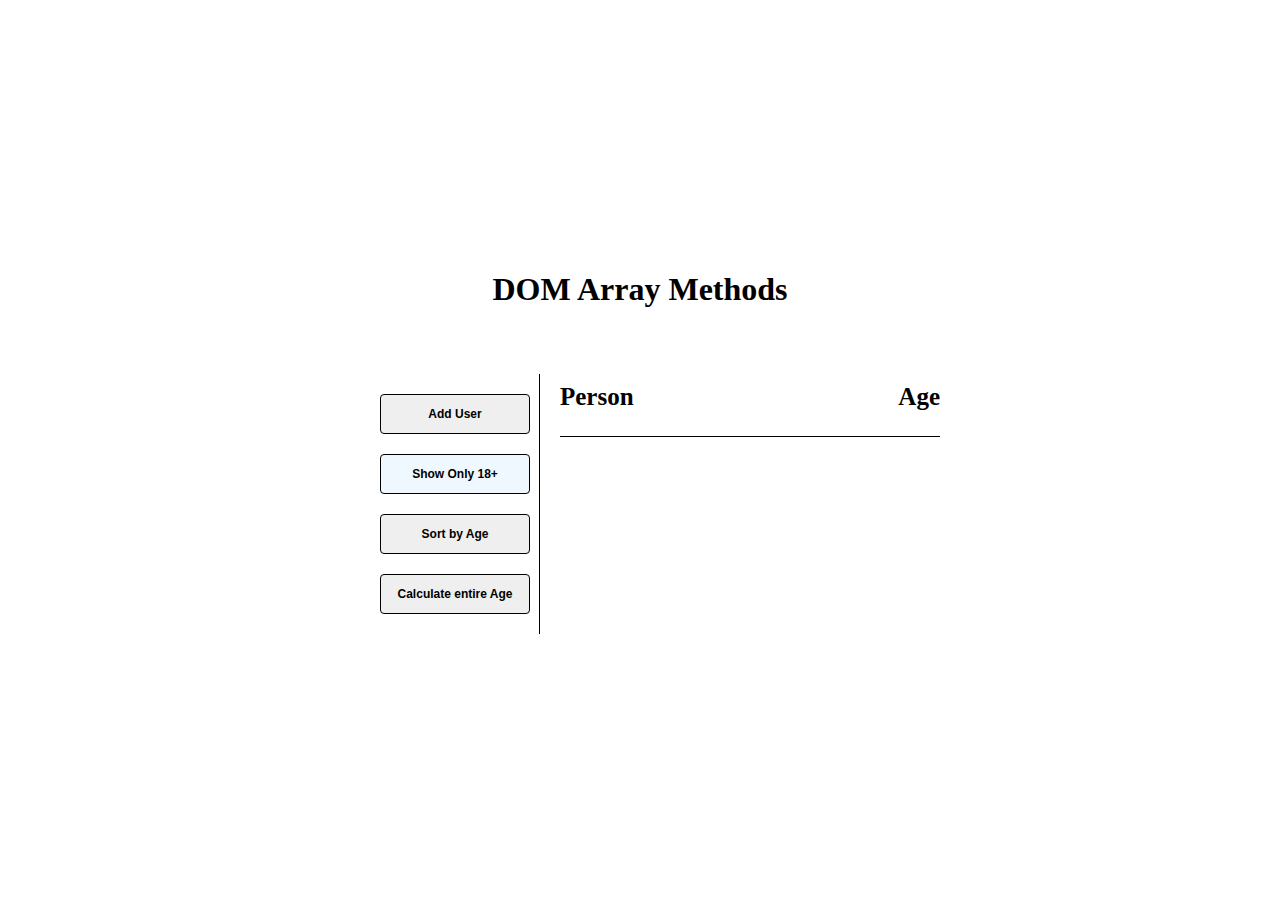
<file: arrays/index.html>
<!DOCTYPE html>
<html lang="en">
<head>
    <meta charset="UTF-8">
    <meta http-equiv="X-UA-Compatible" content="IE=edge">
    <meta name="viewport" content="width=device-width, initial-scale=1.0">
    <link rel="stylesheet" type="text/css" href="style.css">
    <script src="script.js" defer></script>
    <title>Lists</title>
</head>
<body>
    <div class="wrapper">
        <h1>DOM Array Methods</h1>
        <div class="container">
            <ul class="btns">
                <li>
                    <button class="btn" id="adder">Add User</button>
                </li>
                <li>
                    <button class="btn unselected" id="adult">Show Only 18+</button>
                </li>
                <li>
                    <button class="btn" id="sort">Sort by Age</button>
                </li>
                <li>
                    <button class="btn" id="entire"> Calculate entire Age</button>
                </li>
            </ul>


            <div class="listContainer">
                <div class="head">
                    <p>Person</p>
                    <p>Age</p>
                </div>

                <ul class="list">
                    
                </ul>
            </div>
        </div>
    </div>



</body>
</html>
</file>
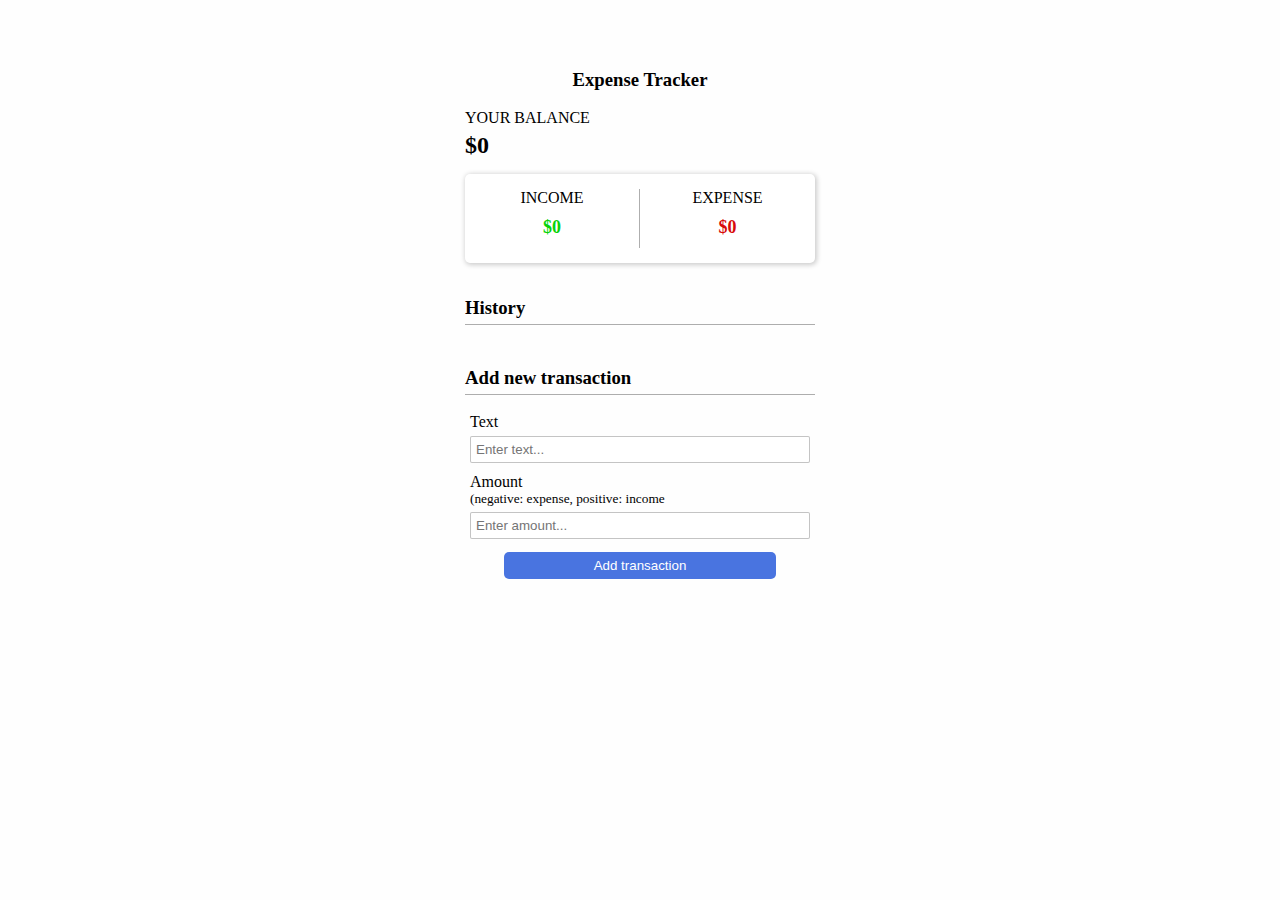
<file: expense tracker/index.html>
<!DOCTYPE html>
<html lang="en">
<head>
    <meta charset="UTF-8">
    <meta http-equiv="X-UA-Compatible" content="IE=edge">
    <meta name="viewport" content="width=device-width, initial-scale=1.0">
    <title>Expense Tracker</title>
    <link rel="stylesheet" href="style.css">
    <script src="script.js" defer></script>
</head>
<body>
    <div class="container">
        <h3>Expense Tracker</h3>
        <!-- BALANCE -->
        <div class="balance">
            <p>YOUR BALANCE</p>
            <h2 class="total-money"></h2>
            <div class="total-container">
                <div class="income">
                    <p>INCOME</p>
                    <p id="income"></p>
                </div>
                <div class="expense">
                    <p>EXPENSE</p>
                    <p id="expense"></p>
                </div>
            </div>
        </div>

        <!-- HISTORY -->
        <div class="history">
            <h3>History</h3>
        </div>

        <!-- Adder -->
        <div class="adder">
            <h3>Add new transaction</h3>
            <form class="adder-form">
                <label for="name">Text</label>
                <input type="text" name="name" placeholder="Enter text...">
                <label for="amount">Amount</label>
                <small>(negative: expense, positive: income</small>
                <input type="text" name="amount" placeholder="Enter amount...">
                <input type="submit" value="Add transaction">
            </form>
        </div>

    </div>
</body>
</html>
</file>
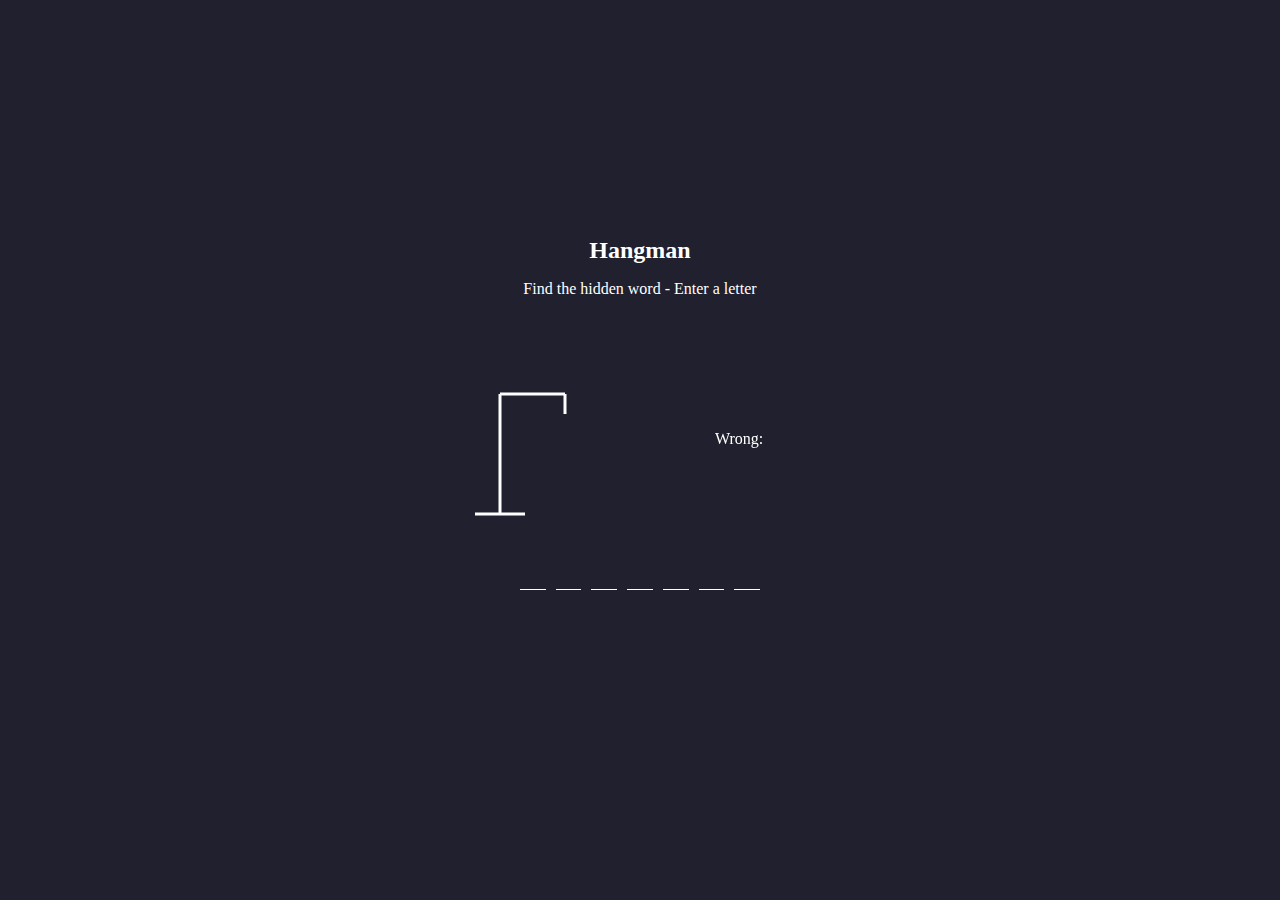
<file: hangman/index.html>
<!DOCTYPE html>
<html lang="en">
<head>
    <meta charset="UTF-8">
    <meta http-equiv="X-UA-Compatible" content="IE=edge">
    <meta name="viewport" content="width=device-width, initial-scale=1.0">
    <title>Hangman</title>
    <link rel="stylesheet" href="style.css" type="text/css">
    <script src="script.js" defer></script>
</head>
<body>
    <h2>Hangman</h2>
    <p>Find the hidden word - Enter a letter</p>
    <div class="figs-container">
        <canvas width="250" height="250" class="canv"></canvas>
        <div class="wrong">Wrong:</div>
    </div>
    <div class="word">

    </div>

    <div class="popup-container">
        <div class="popup">
            <p class="message"></p>
            <button class="again">Play Again</button>
        </div>
    </div>

    
</body>
</html>
</file>
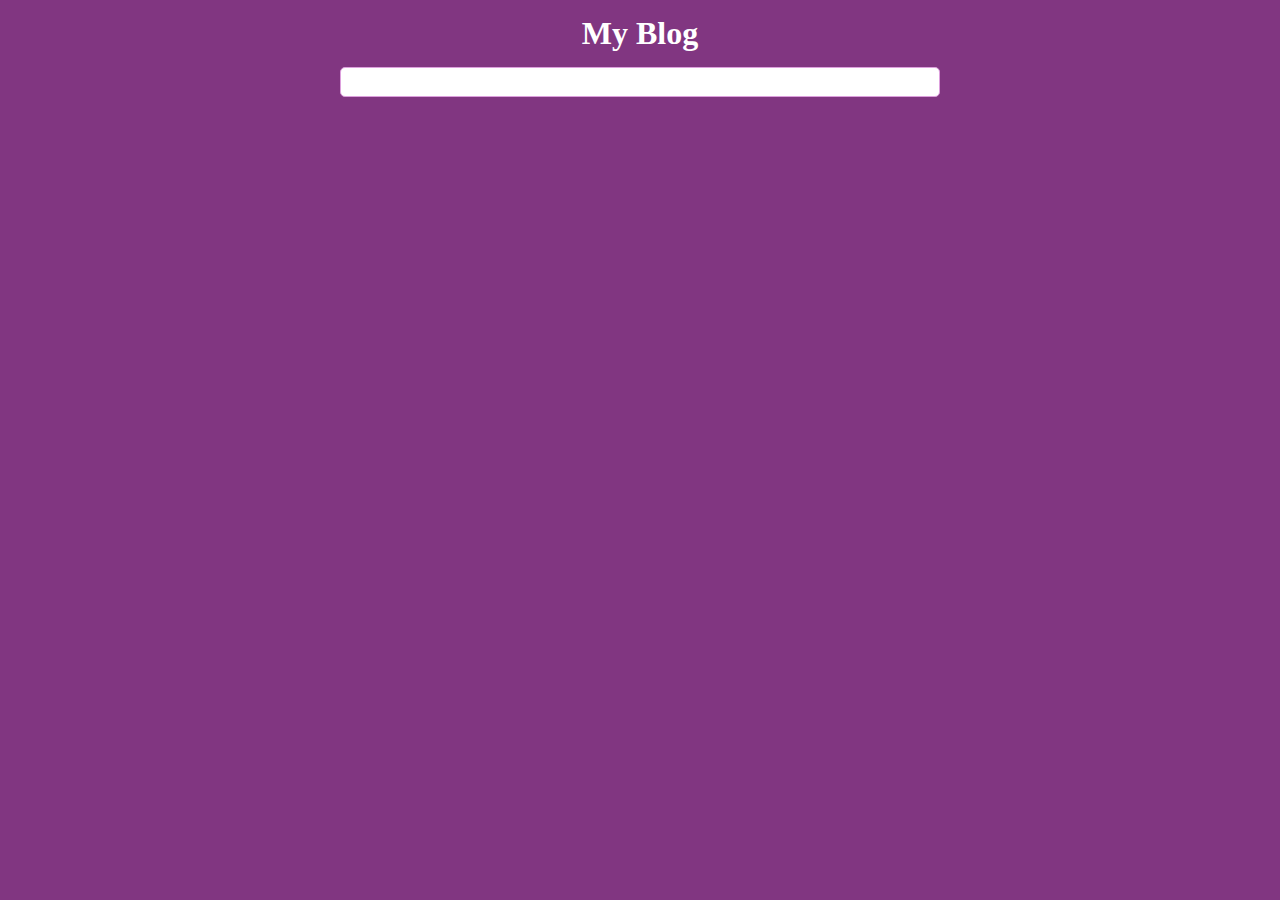
<file: infinite scroll/index.html>
<!DOCTYPE html>
<html lang="en">
<head>
    <meta charset="UTF-8">
    <meta http-equiv="X-UA-Compatible" content="IE=edge">
    <meta name="viewport" content="width=device-width, initial-scale=1.0">
    <title>Infinit</title>
    <link rel="stylesheet" href="style.css">
    <script src="script.js" defer></script>
</head>
<body>
    <div class="container">
        <h1>My Blog</h1>
        <div class="searchbar">
            <form action="">
                <input type="text">
            </form>
        </div>
        <div class="posts">
        </div>
    </div>

</body>
</html>
</file>
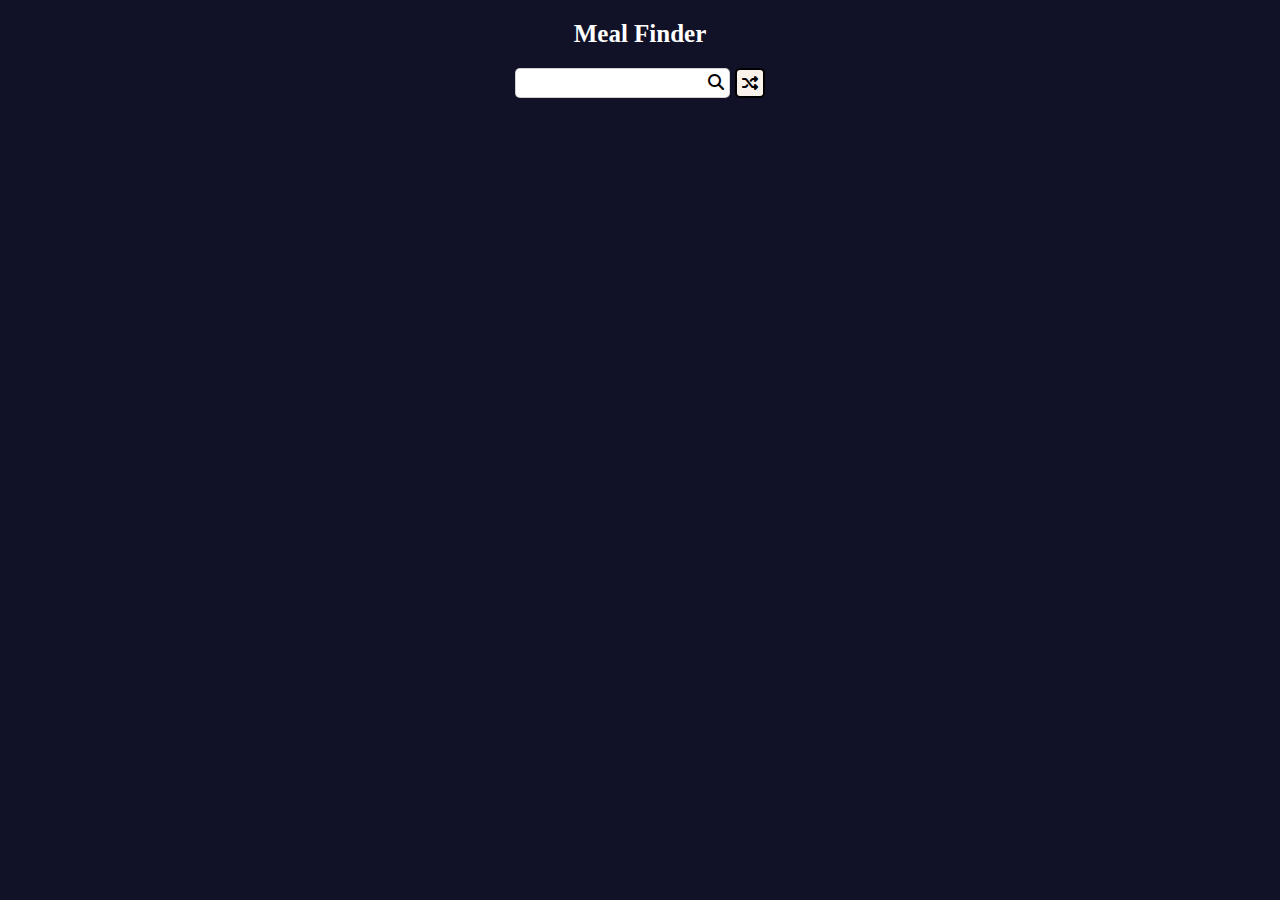
<file: Meal Finder/index.html>
<!DOCTYPE html>
<html lang="en">
<head>
    <meta charset="UTF-8">
    <meta http-equiv="X-UA-Compatible" content="IE=edge">
    <meta name="viewport" content="width=device-width, initial-scale=1.0">
    <title>Meal Finder</title>
    <link rel="stylesheet" href="style.css">
    <script src="script.js" defer></script>
    <link rel="stylesheet" href="https://cdnjs.cloudflare.com/ajax/libs/font-awesome/6.2.0/css/all.min.css">
</head>
<body>
    <div class="head">
        <h3>Meal Finder</h3>
        <div class="searchbar">
            <input type="text" id="search">
            <i class="search fa fa-thin fa-magnifying-glass"></i>
            <i class="random fa fa-thin fa-random"></i>   
        </div>
    </div>
    <div class="founded"></div>
    <div class="food" id="food"></div>


</body>
</html>
</file>
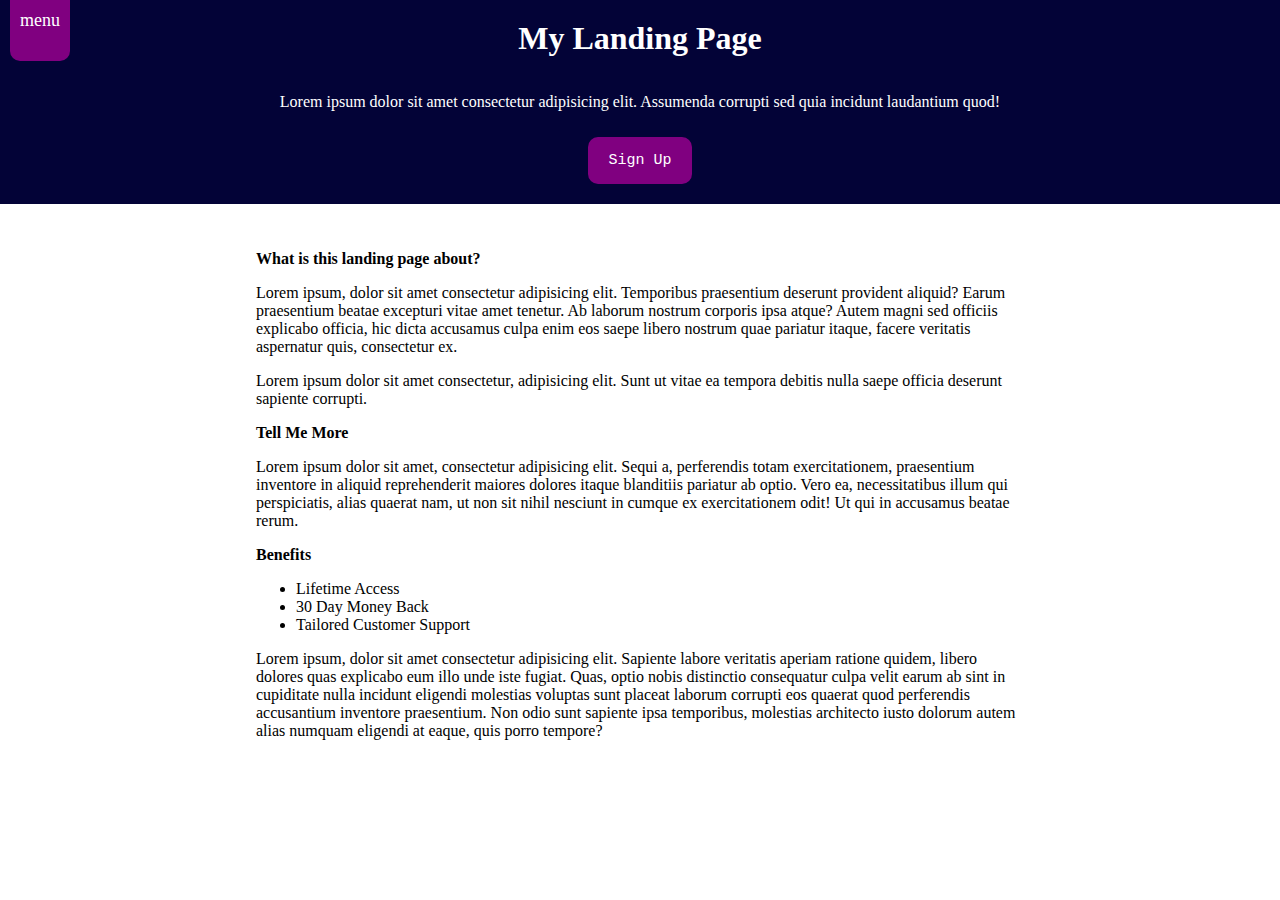
<file: menu and modal/index.html>
<!DOCTYPE html>
<html lang="en">
<head>
    <meta charset="UTF-8">
    <meta http-equiv="X-UA-Compatible" content="IE=edge">
    <meta name="viewport" content="width=device-width, initial-scale=1.0">
    <title>menu and modal</title>
    <link rel="stylesheet" type="text/css" href="style.css">
    <script src="script.js" defer></script>
</head>
<body>
    
    <!-- menu -->
    <div class="menu">
        <p id="close">close</p>
        <ul class="menulist">
            <li class="pic"></li>
            <li>Home</li>
            <li>Portfolio</li>
            <li>Blog</li>
            <li>Contact Me</li>
        </ul>
    </div>
    
    <div class="container">
        <!-- main content -->
        <div class="main">
            <div class="hambur">menu</div>

            <div class="top">
                <h1>My Landing Page</h1>
                <p class="text">
                    Lorem ipsum dolor sit amet consectetur adipisicing elit. Assumenda corrupti sed quia incidunt laudantium quod!
                </p>
                <button class="signup">
                    Sign Up
                </button>
            </div>

            <div class="bottom">
                <p class="header">What is this landing page about?</p>
                <p class="text">
                    Lorem ipsum, dolor sit amet consectetur adipisicing elit. Temporibus praesentium deserunt provident aliquid? Earum praesentium beatae excepturi vitae amet tenetur. Ab laborum nostrum corporis ipsa atque? Autem magni sed officiis explicabo officia, hic dicta accusamus culpa enim eos saepe libero nostrum quae pariatur itaque, facere veritatis aspernatur quis, consectetur ex.
                </p>
                <p class="text">
                    Lorem ipsum dolor sit amet consectetur, adipisicing elit. Sunt ut vitae ea tempora debitis nulla saepe officia deserunt sapiente corrupti.
                </p>
                <p class="header">Tell Me More</p>
                <p class="text">
                    Lorem ipsum dolor sit amet, consectetur adipisicing elit. Sequi a, perferendis totam exercitationem, praesentium inventore in aliquid reprehenderit maiores dolores itaque blanditiis pariatur ab optio. Vero ea, necessitatibus illum qui perspiciatis, alias quaerat nam, ut non sit nihil nesciunt in cumque ex exercitationem odit! Ut qui in accusamus beatae rerum.
                </p>
                <p class="header">Benefits</p>
                <ul>
                    <li>Lifetime Access</li>
                    <li>30 Day Money Back</li>
                    <li>Tailored Customer Support</li>
                </ul>
                <p class="text">Lorem ipsum, dolor sit amet consectetur adipisicing elit. Sapiente labore veritatis aperiam ratione quidem, libero dolores quas explicabo eum illo unde iste fugiat. Quas, optio nobis distinctio consequatur culpa velit earum ab sint in cupiditate nulla incidunt eligendi molestias voluptas sunt placeat laborum corrupti eos quaerat quod perferendis accusantium inventore praesentium. Non odio sunt sapiente ipsa temporibus, molestias architecto iusto dolorum autem alias numquam eligendi at eaque, quis porro tempore?</p>
            </div>
        </div>
    </div>

    <!-- modal -->
    <div class="modal">

        <h3 class="header">Sign Up</h3>
        <form action="" class="signupform">
            <p class="info">Register with us to get offers, support and more</p>
            <label for="name">Name</label>
            <input name="name" type="text" placeholder="Enter Name">
            <label for="email">Email</label>
            <input name="email" type="text" placeholder="Enter Email">
            <label for="pass">Password</label>
            <input name="pass" type="password" placeholder="Enter Password">
            <input type="submit" value="Submit">
        </form>
    </div>
    

</body>
</html>
</file>
<file: arrays/style.css>
*{
    box-sizing: border-box;
}

body{
    display: flex;
    align-items: center;
    justify-content: center;
    min-height:100vh;
    margin:0;
}

.wrapper{
    width:70%;
    max-width: 600px;
    display: flex;
    flex-direction: column;
}


h1{
    justify-self: center;
    align-self: center;
    margin-bottom: 50px;
}

.container{
    display: flex;
}

.btns{
    width:30%;
    list-style-type: none;
    min-width: 200px;
    border-right: 1px solid black;
    padding-right:20px;
}

.btn.selected{
    background-color: red;
}
.btn.unselected{
    background-color: aliceblue;
}

.btn{
    width:100%;
    min-width:150px;
    height:40px;
    font-size: 12px;
    border-radius: 4px;
    border:1px solid black;
    font-weight: bolder;
}

.btn:hover{
    cursor: pointer;
    background-color: rgb(226, 229, 232);
}

.btns li{
    margin:20px 0;
}


.listContainer{
    width:70%;
}


.head{
    display: flex;
    justify-content: space-between;
    border-bottom:1px solid black;
    margin-left:20px;
}

.head p{
    font-size: 25px;
    font-weight: bolder;
}

.item{
    display: flex;
    list-style-type: none;
    justify-content: space-between;
    width:100%;
}

.error{
    color:red;
}


@media screen and (max-width:670px) {
    .wrapper{
        width:100%;
        max-width: none;
    }
}
</file>
<file: expense tracker/style.css>
*{
    box-sizing: border-box;
}

body{
    margin:0;
    display: flex;
    justify-content: center;
    align-items: center;
    height: 100vh;
    width: 100vw;
    background-color: rgba(0, 0, 0, 0.005);
    overflow-x: hidden;
}

.container{
    display: flex;
    flex-direction: column;
    width:350px;
    align-self: flex-start;
    margin: 50px 0;
}

.container>h3{
    align-self: center;
}

.balance>p{
    margin:0;
}

.total-money{
    margin: 5px 0;
}



.total-container{
    display: flex;
    width:100%;
    justify-content: space-between;
    border-radius: 5px;
    box-shadow: 1px 1px 5px 1px rgba(0, 0, 0, 0.2);
    margin-top: 15px;
    background-color: white;
    padding:15px 0;
}


.income,.expense{
    width:50%;
    text-align: center;
    display: flex;
    flex-direction: column;
    justify-content: center;
    align-items: center;
}

.income{
    border-right: 1px solid rgba(0, 0, 0, 0.317);
}

.income>p{
    margin:0;
}

p[id='income']{
    margin: 10px 0;
    color:rgb(8, 211, 8);
    font-size: 18px;
    font-weight: bolder;
}

.expense>p{
    margin:0;
}

p[id='expense']{
    margin: 10px 0;
    color: rgb(216, 10, 10);
    font-size: 18px;
    font-weight: bolder;
}





.history{
    margin: 15px 0;
    display: flex;
    flex-direction: column;
}

.history>h3,.adder>h3{
    padding-bottom: 5px;
    border-bottom: 1px solid rgba(0, 0, 0, 0.317);
    margin-bottom: 8px;
}


.history-item{
    display: flex;
    justify-content: space-between;
    align-items: center;
    padding-left: 10px;
    height: 30px;
    border-radius: 5px;
    box-shadow: 0 1px 3px 2px rgba(0, 0, 0, 0.42);
    margin:10px;
}

.positive{
    height: 100%;
    padding:5px 5px;
    border-right:5px solid rgb(8, 211, 8);
    border-top-right-radius: 5px;
    border-bottom-right-radius: 5px;
}

.negative{
    height: 100%;
    padding:5px 5px;
    border-right:5px solid rgb(216, 10, 10);
    border-top-right-radius: 5px;
    border-bottom-right-radius: 5px;
}


.adder-form{
    display: flex;
    flex-direction: column;
    padding: 5px;
}

.adder-form input[type='text']{
    padding:5px;
    border-radius: 2px;
    border: 1px solid rgba(0, 0, 0, 0.23);
    margin:5px 0;
}

.adder-form:active{
    border:none;
    outline: none;
}

.adder-form>input[type='submit']{
    padding:6px 0;
    background-color: rgb(73, 116, 224);
    border:none;
    border-radius: 5px;
    margin: 8px 0;
    width:80%;
    color:white;
    align-self: center;
}

.adder-form>input[type='submit']:hover{
    cursor: pointer;
    background-color: rgb(73, 116, 250);
}

.adder-form>label{
    margin-top: 5px;

}
</file>
<file: hangman/style.css>
body{
    margin:0;
    display: flex;
    flex-direction: column;
    min-width: 100vw;
    min-height: 100vh;
    justify-content: center;
    align-items: center;
    background-color: rgb(32, 32, 46);
    color:white;
    position: relative;
}

h2{
    margin:0;
    padding:0;
}

.figs-container{
    display: flex;
    justify-content: center;
    align-items: center;
}

.wrong{
    width:100px;
}

.word{
    display: flex;
    width:250px;
    height:100px;
}

.letter{
    border-bottom: 1px solid white;
    width:30px;
    height:25px;
    margin:0 5px;
    text-align: center;
    padding:0;
}

.popup-container{
    position: absolute;
    top: 0;
    left: 0;
    z-index: 100;
    background-color: rgba(0, 0, 0, 0.552);
    width: 100vw;
    height: 100vh;
    display: none;
    flex-direction: column;
    justify-content: center;
    align-items: center;
}

.popup{
    background-color: rgb(5, 173, 151);
    display: flex;
    flex-direction: column;
    align-items: center;
    padding:5px 50px;
    border-radius: 5px;
    width:150px;
    height:100px;
    position: relative;
    font-size: 13px;
}

.again{
    background-color: rgb(46, 211, 46);
    border: none;
    padding:10px 20px;
    border-radius: 10px;
    color: white;
    position: absolute;
    bottom:10px;
    font-size: 12px;
    cursor: pointer;
}

.error{
    position: absolute;
    bottom:0;
    background-color: black;
    color:white;
    padding:10px 5px;
    border-radius: 5px;
}
</file>
<file: infinite scroll/style.css>
*{
    box-sizing: border-box;
}

body{
    background-color: rgb(129, 54, 129);
    color:white;
    display: flex;
    flex-direction: column;
    align-items: center;
    min-height: 100vh;
    width:100vw;
    margin:0;
    overflow-x: hidden;
}

.container{
    width:75%;
    min-width: 250px;
    display: flex;
    flex-direction: column;
    align-items: center;
}

h1{
    margin:15px 0;
}

.searchbar{
    width:75%;
    min-width: 250px;
    max-width: 600px;
    height: 50px;
}

.searchbar input{
    width:100%;
    height: 30px;
    border: 1px solid plum;
    border-radius: 5px;
    padding:3px 5px;
    outline: none;
}

.searchbar input:focus{
    border: 3px solid plum;
}

.posts{
    display: flex;
    flex-direction: column;
    width:100%;
    margin-top: 20px;
}


.post{
    background-color: plum;
    margin:20px 0;
    padding:10px 20px;
    border-radius: 10px;
    box-shadow: 0px 0px 7px 5px rgba(0, 0, 0, 0.229);
    position: relative;
}

.post-title{
    font-weight: bolder;
    font-size: 18px;
}

.post-body{
    margin-left: 10px;
    font-size: 17px;
}

.post-number{
    position: absolute;
    top:-10px;
    left:-10px;
    z-index: 10;
    background-color: aliceblue;
    color:black;
    border-radius: 50%;
    width: 25px;
    height: 25px;
    display: flex;
    justify-content: center;
    align-items: center;
    font-size: 10px;
    font-weight: bolder;
}
</file>
<file: Meal Finder/style.css>
*{
    box-sizing: border-box;
}


body{
    margin: 0;
    width: 100vw;
    background-color: rgb(17, 17, 39);
    overflow-x: hidden;
}



.head{
    height:100px;
    width: 200px;
    margin:auto;   
}

.head h3{
    text-align: center;
    margin: 20px 0;
    color:white;
    font-size: 25px;
}


.searchbar{
    display: flex;
    flex-direction: row;
    justify-content: center;
    align-items: center;
}

.search{
    cursor: pointer;
    height: 30px;
    padding: 5px;
    border:1px solid rgba(0, 0, 0, 0.18);
    border-left: none;
    border-top-right-radius: 5px;
    border-bottom-right-radius: 5px;
    background-color: white;
}

.search:hover{
    background-color: rgba(209, 209, 209, 0.855);
}


.random{
    margin-left: 5px;
    border: 2px solid black;
    padding:5px;
    border-radius: 5px;
    background-color: rgb(249, 242, 234);
    cursor: pointer;
}

.random:hover{
    background-color: antiquewhite;
}

.searchbar input{
    border:1px solid rgba(0, 0, 0, 0.18);
    border-top-left-radius: 5px;
    border-bottom-left-radius: 5px;
    outline:none;
    height: 30px;
    padding:5px;
    margin: 0;
    border-right: none;
}

.founded{
    width:80%;
    min-width: 300px;
    display: flex;
    flex-wrap: wrap;
    justify-content: center;
    align-items: center;
    cursor: pointer;
    overflow-x: hidden;
    margin: auto;
}


.meal-container{
    border:2px solid white;
    width:150px;
    height: 150px;
    margin:10px 10px;
    position: relative;
}

.image{
    width:100%;
}

.image.hovered{
    opacity:0.2;
}


.name{
    color:white;
    position: absolute;
    top:50%;
    left:0;
    width:100%;
    transform: translateY(-50%);
    text-align: center;
}

.food , .foo{
    max-width:100%;
}

.foo{
    width:100%;
    margin:50px 0;
    display: flex;
    flex-direction: column;
    justify-content: center;
    align-items: center;
}

span{
    display: inline;
}


.food-name{
    width:190px;
    border:1px dashed coral;
    color:white;
    text-align: center;
    padding: 0 20px;
}


.instructions{
    width:60%;
    min-width: 250px;
    color:white;
}


.big-image{
    width:250px;
    height:250px;
    border:2px solid white;
    margin:10px 0;
}


.info-container{
    position: absolute;
    top:0;
    left:0;
    width:100%;
    height:100%;
    display: flex;
    justify-content: center;
    align-items: center;
    background-color: rgba(0, 0, 0, 0.735);
    color:white;
    opacity: 0;
    transition: opacity 0.5s;
}

.info{
    text-align: center;
    width:100%;
}

.info-container:hover{
    opacity: 1;
}
</file>
<file: menu and modal/style.css>
*{
    box-sizing: border-box;
}

body{
    margin:0;
    position: relative;
    overflow-x: hidden;
    transition: all 1s;
}

.hambur{
    position: absolute;
    left:10px;
    top:-10px;
    z-index: 1;
    margin:0;
    padding:20px 10px 30px 10px;
    font-size: 18px;
    color:white;
    background-color: purple;
    border-bottom-left-radius: 10px;
    border-bottom-right-radius: 10px;
}

.hambur:hover{
    cursor: pointer;
    text-decoration: underline; 
    transform: translateY(10px);
}



.container{
    position: relative;
    margin:0;
    padding:0;
    display:flex;
    min-height: 100vh;
    width: 100vw;
}



.menu{
    position: fixed;
    left:0;
    top:0;
    z-index: 100;
    width: 350px;
    height: 100vh;
    background-color: rgb(3, 3, 55);
    color:white;
    font-size: 20px;
    transition: all 1s;
    transform:translateX(-350px);
}

.menu>p{
    position: absolute;
    top:0;
    right:10px;
    cursor: pointer;
}

.menu.hidden{
    transform:translateX(-350px);
}

.menu.anim{
    transform:translateX(350px);
}


body.anim{
    transform:translateX(350px);
}

.menulist{
    height:50%;
    display: flex;
    flex-direction: column;
    justify-content: space-between;
    align-items: center;
    margin:100px 0 0 ;
    list-style-type: none;
    padding:0;
}

.menulist li:hover{
    cursor: pointer;
}

.pic{
    width:100px;
    height:100px;
    margin-bottom: 30px;
}

.pic>img{
    border-radius: 50%;
    width:100%;
}


.main{
    display: flex;
    flex-direction: column;
    align-items: center;
    position: relative;
    width: 100vw;
    padding-bottom: 70px;
}

.top{
    width:100%;
    margin-bottom: 30px;
    background-color: rgb(3, 3, 55);
    display: flex;
    flex-direction: column;
    align-items: center;
    padding:0 20px;
    color:white;
}

.top h1{
    margin:20px 0;
}

.signup{
    background-color: purple;
    padding: 15px 20px;
    color:white;
    font-size: 15px;
    font-family: 'Courier New', Courier, monospace;
    border-radius: 10px;
    margin: 10px 0 20px;
    border:none;
}


.signup:hover{
    cursor: pointer;
    box-shadow: 0px 0px 10px 2px rgba(128, 0, 128, 0.445);
}

.bottom{
    width:60%;
}

.bottom .header{
    font-weight: bolder;
}

.hidden{
    left: -350px;
}


.signupform{
    display: flex;
    flex-direction: column;
    width:300px;
    visibility: none;
}

.signupform{
    background-color: white;
    margin:0;
    width:300px;
    padding:10px 20px 20px 20px;
    border-bottom-left-radius: 10px;
    border-bottom-right-radius: 10px;
}

.signupform input{
    margin-bottom:20px;
    padding:5px 10px;
    border-radius: 5px;
    outline:none;
    border:1px solid black;
    font-size: 12px;
}

.signupform input[type="submit"]{
    width:100px;
    margin: auto;
    background-color: rgb(185, 26, 185);
    color:white;
    padding:10px;
    border:none;
}



.signupform label{
    font-size: 15px;
    margin:0px 0 5px 2px;
}



.modal>h3{
    font-family:'Lucida Sans', 'Lucida Sans Regular', 'Lucida Grande', 'Lucida Sans Unicode', Geneva, Verdana, sans-serif;
    width:300px;
    margin:0;
    background-color: rgb(185, 26, 185);
    padding:15px 20px;
    color:white;
    text-align: center;
    font-weight: lighter;
    border-top-left-radius: 10px;
    border-top-right-radius: 10px;
}

.modal{
    position: absolute;
    left:0;
    top:0;
    width:100vw;
    height:100vh;
    display:none;
    flex-direction: column;
    justify-content: center;
    align-items: center;
    z-index: 1000;
    background-color: rgba(0, 0, 0, 0.387);
}




canvas{
    border: 1px solid black;
}
</file>
